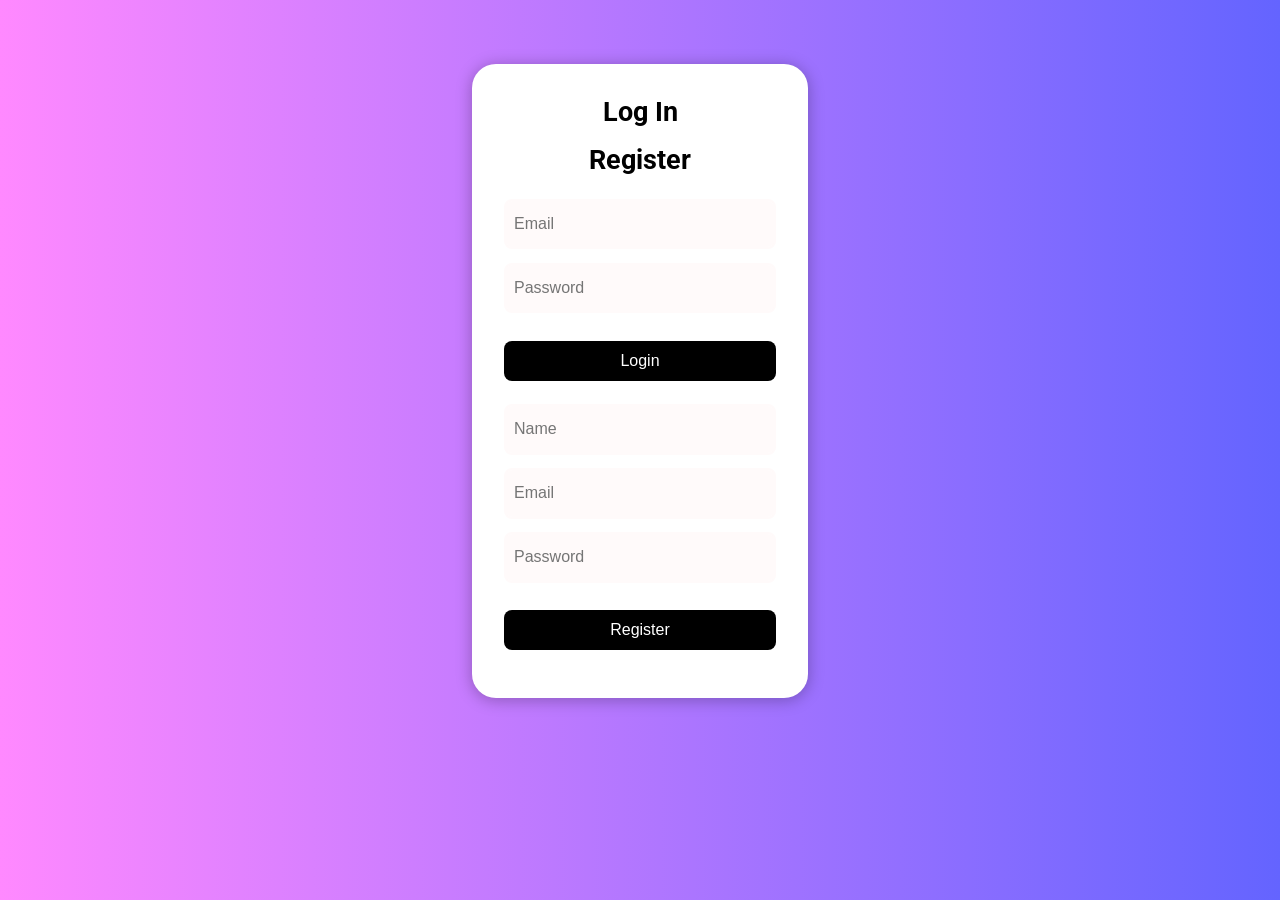
<file: Implementing web application/create UI to interact with application/index.html>
<!DOCTYPE html>
<html lang="en">
    <head>
        <meta charset="UTF-8" />
        <link rel="stylesheet" href="LoginScreen.css" />
        <link rel="preconnect" href="https://fonts.googleapis.com" />
        <link rel="preconnect" href="https://fonts.gstatic.com" crossorigin />
        <link
            href="https://fonts.googleapis.com/css2?family=Roboto:wght@300;400;500;700&display=swap"
            rel="stylesheet"
        />
        <title>Home</title>
    </head>
    <body>
        <div class="index-home">
            <div class="index-bg"></div>
            <div class="index-content">
                <div class="auth-box">
                    <span class="auth-title">Log In</span>
                    <span class="auth-title">Register</span>
                    <form action="/login" method="post">
                        <div class="auth-input">
                            <input
                                id="email-input"
                                name="email"
                                placeholder="Email"
                                type="text"
                            />
                        </div>
                        <div class="auth-input">
                            <input
                                id="password-input"
                                name="password"
                                placeholder="Password"
                                type="password"
                            />
                        </div>
                        <button type="submit" class="btn-submit">Login</button>
                    </form>
                    <form action="/register" method="post">
                        <div class="auth-input">
                            <input
                                id="email-input"
                                name="name"
                                placeholder="Name"
                                type="text"
                            />
                        </div>
                        <div class="auth-input">
                            <input
                                id="email-input"
                                name="email"
                                placeholder="Email"
                                type="text"
                            />
                        </div>
                        <div class="auth-input">
                            <input
                                id="password-input"
                                name="password"
                                placeholder="Password"
                                type="password"
                            />
                        </div>
                        <button type="submit" class="btn-submit">
                            Register
                        </button>
                    </form>
                </div>
            </div>
        </div>
    </body>
</html>
</file>
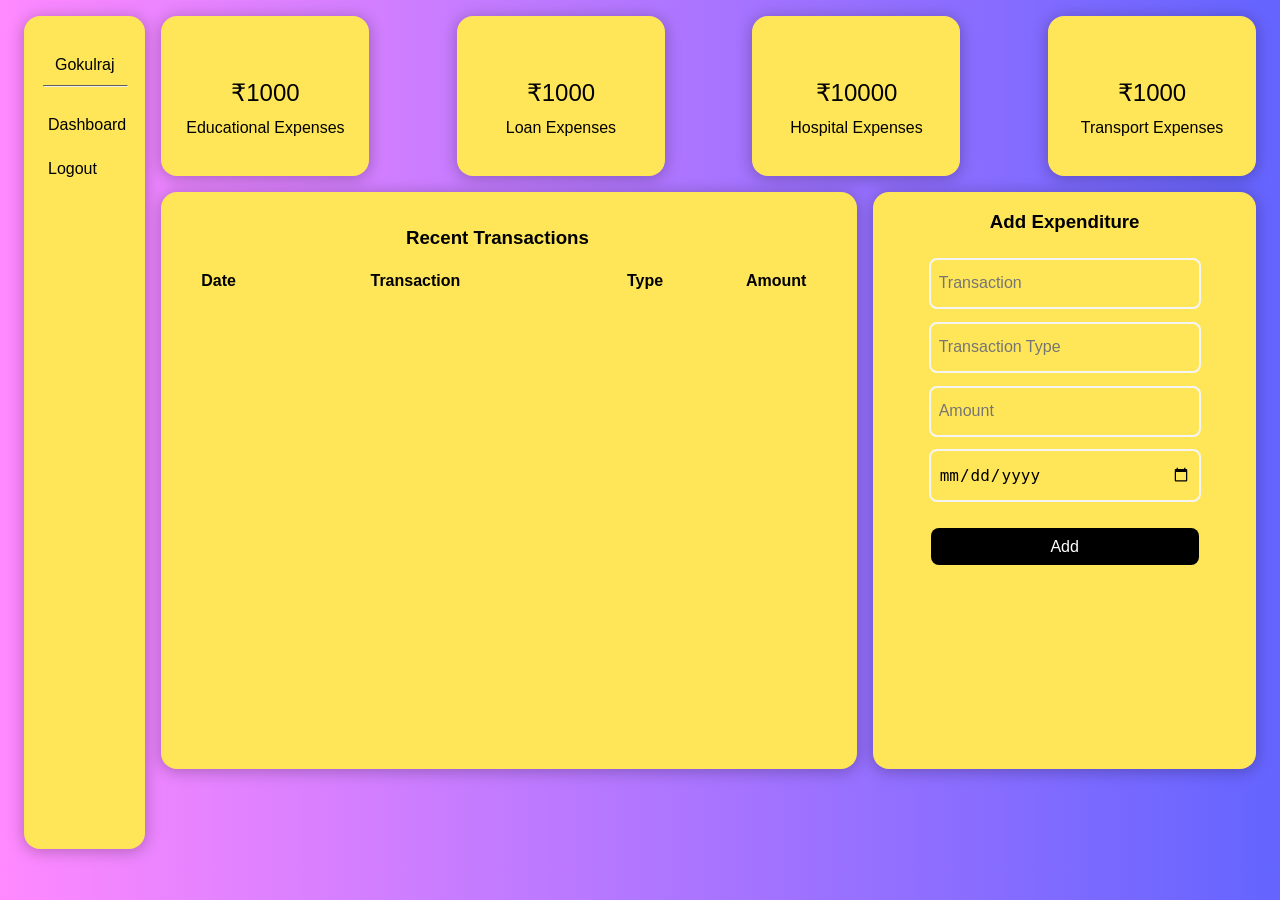
<file: Implementing web application/create UI to interact with application/home.html>
<!DOCTYPE html>
<html lang="en">
    <head>
        <meta charset="UTF-8" />
        <link rel="stylesheet" href="HomeScreen.css" />

        <title>Personal Expense Tracker</title>
    </head>
    <body>
        <div class="track-home">
            <div class="track-left">
                <div class="track-avatar">
                    <span>Gokulraj</span>
                </div>
                <hr class="solid-line" />
                <div class="track-items">
                    <div>
                        <span>Dashboard</span>
                    </div>

                    <div>
                        <span>Logout</span>
                    </div>
                </div>
            </div>

            <div class="track-right">
                <div class="track-right__top">
                    <div class="track-right__top__types">
                        <span class="track-type__amount">₹1000</span>
                        <span>Educational Expenses</span>
                    </div>
                    <div class="track-right__top__types">
                        <span class="track-type__amount">₹1000</span>
                        <span>Loan Expenses</span>
                    </div>
                    <div class="track-right__top__types">
                        <span class="track-type__amount">₹10000</span>
                        <span>Hospital Expenses</span>
                    </div>
                    <div class="track-right__top__types">
                        <span class="track-type__amount">₹1000</span>
                        <span>Transport Expenses</span>
                    </div>
                </div>
                <div class="track-right__bottom">
                    <div class="track-transactions">
                        <h3>Recent Transactions</h3>
                        <div class="transact-header">
                            <span class="date-header"><b>Date</b></span>
                            <span class="transaction-header"
                                ><b>Transaction</b></span
                            >
                            <span class="type-header"><b>Type</b></span>
                            <span class="amount-header"><b>Amount</b></span>
                        </div>
                    </div>
                    <div class="track-add">
                        <h3>Add Expenditure</h3>
                        <form action="/add-expenditure" method="post">
                            <div class="expenditure-input">
                                <input
                                    name="transaction"
                                    placeholder="Transaction"
                                    type="text"
                                />
                            </div>
                            <div class="expenditure-input">
                                <input
                                    name="type"
                                    placeholder="Transaction Type"
                                    type="text"
                                    list="trans-type"
                                />
                                <datalist id="trans-type">
                                    <option value="Medical Expenses"></option>
                                    <option value="House Expenses"></option>
                                    <option value="Education"></option>
                                    <option value="Savings"></option>
                                    <option value="Others"></option>
                                </datalist>
                            </div>
                            <div class="expenditure-input">
                                <input
                                    name="amount"
                                    placeholder="Amount"
                                    type="number"
                                    min="0"
                                />
                            </div>
                            <div class="expenditure-input">
                                <input
                                    name="date"
                                    placeholder="Date"
                                    type="date"
                                />
                            </div>
                            <button type="submit" class="btn-submit">
                                Add
                            </button>
                        </form>
                    </div>
                </div>
            </div>
        </div>
    </body>
</html>
</file>
<file: Implementing web application/create UI to interact with application/LoginScreen.css>
body {
    margin: 0;
    background-image: linear-gradient(
        to right,
        rgb(255, 137, 255),
        rgb(100, 100, 255)
    );
    font-family: 'Roboto', sans-serif;
}

.index-home {
    display: flex;
    flex-direction: column;
    align-items: center;
}

.index-bg {
    height: 40vh;
    width: 100%;
    position: fixed;
    top: 0;
    left: 0;
    right: 0;
    z-index: -1;
}

.index-content {
    width: 100%;
    display: flex;
    flex-direction: column;
    align-items: center;
    margin-top: 4rem;
}

.index-title {
    font-size: 3rem;
    color: white;
}

.auth-box {
    display: flex;
    flex-direction: column;
    align-items: center;
    justify-content: center;
    background-color: white;
    padding: 2rem;
    border-radius: 1.5rem;
    box-shadow: 0 2px 15px 1px rgba(0, 0, 0, 0.25);
}

.auth-input {
    /*margin: 1rem 0;*/
    height: 4rem;
    width: 100%;
    display: flex;
    justify-content: center;
    align-items: center;
}

input[type='text'],
input[type='password'],
select {
    box-sizing: border-box;
    padding: 0.9rem 0.5rem 0.9rem 0.5rem;
    display: inline-block;
    border: 2px solid #fffafa;
    border-radius: 0.5rem;
    background-color: #fffafa;
    font-size: 1rem;
    width: 17rem;
}

.btn-submit {
    width: 100%;
    align-self: center;
    color: white;
    background-color: #000000;
    border: none;
    margin: 1.3rem 0 1rem 0;
    padding: 0.7rem;
    border-radius: 0.5rem;
    font-size: 1rem;
    cursor: pointer;
}

.btn-submit:hover {
    background-color: #000000;
}

.auth-shift-link {
    color: #ffffe0;
    font-weight: bolder;
    cursor: pointer;
}

input:focus {
    outline: none;
    border: 2px solid #000000;
}

input:hover {
    border: 2px solid #000000;
}

.auth-title {
    font-size: 1.7rem;
    font-weight: bold;
    margin-bottom: 1rem;
}
</file>
<file: Implementing web application/create UI to interact with application/HomeScreen.css>
body {
    margin: 0;
    background-image: linear-gradient(to right, rgb(255, 137, 255), rgb(100, 100, 255));
    font-family: 'Roboto', sans-serif;
}

.track-home {
    display: flex;
    padding: 1rem 1.5rem;
}

.track-left {
    display: flex;
    flex-direction: column;
    background-color: rgb(255, 230, 88);
    padding: 1rem 1.2rem;
    height: 89vh;
    border-radius: 1rem;
    box-shadow: 0 2px 15px 1px rgba(0, 0, 0, 0.25);
}

.track-avatar {
    display: flex;
    flex-direction: column;
    align-items: center;
    padding: 1rem 0.5rem 0.2rem;
}

.avatar {
    height: 9rem;
    width: 9rem;
}

.track-avatar > span {
    margin-top: 0.5rem;
}

.solid-line {
    border-top: 1px solid #5e5e5e;
    width: 100%;
    margin-bottom: 1rem;
}

.track-items {
    display: flex;
    flex-direction: column;
}

.track-items > div {
    width: 100%;
    margin: 0.3rem 0;
    padding: 0.5rem 0 0.5rem 0.3rem;
    cursor: pointer;
    border-radius: 0.3rem;
    font-weight: 500;
}

i {
    margin-right: 0.3rem;
}

.track-items > div:hover {
    background-color: rgba(0, 0, 0, 0.1);
}

/*.track-items > div:last-child {*/
/*    margin-top: 10rem;*/
/*}*/

.track-right {
    display: flex;
    flex-direction: column;
    margin-left: 1rem;
    /*background-color: white;*/
    width: 100%;
}

.track-right__top {
    display: flex;
    justify-content: space-between;
}

.track-right__top__types {
    display: flex;
    flex-direction: column;
    align-items: center;
    justify-content: center;
    background-color: white;
    background-color: rgb(255, 230, 88);
    border-radius: 1rem;
    /*padding: 1.5rem 1.7rem;*/
    height: 10rem;
    width: 13rem;
    box-shadow: 0 2px 15px 1px rgba(0, 0, 0, 0.25);
}

.track-type__amount {
    margin: 1.5rem 0 0.7rem;
    font-size: 1.5rem;
}

.track-right__bottom {
    display: flex;
    margin-top: 1rem;
}

.track-transactions {
    display: flex;
    flex-direction: column;
    background-color: rgb(255, 230, 88);
    width: 60%;
    /*height: 60.5vh;*/
    min-height: 60.5vh;
    border-radius: 1rem;
    padding: 1rem 2rem 1rem 0.5rem;
    text-align: center;
    box-shadow: 0 2px 15px 1px rgba(0, 0, 0, 0.25);
    margin-right: 1rem;
}

.date-header {
    width: 15%;
}

.transaction-header {
    width: 45%;
}

.type-header {
    width: 25%;
}

.amount-header {
    width: 15%;
}
.total-items {
    display: flex;
    flex-direction: column;
    /*overflow-x: hidden;*/
    /*overflow-y: auto;*/
}

.transact-header,
.transact-item {
    display: flex;
    padding: 0.3rem 0;
}

.transact-item:hover {
    background-color: rgba(0, 0, 0, 0.03);
}

.track-add {
    display: flex;
    flex-direction: column;
    background-color: rgb(255, 230, 88);
    width: 35%;
    height: 100%;
    border-radius: 1rem;
    box-shadow: 0 2px 15px 1px rgba(0, 0, 0, 0.25);
    text-align: center;
}

.expenditure-input {
    /*margin: 1rem 0;*/
    height: 4rem;
    width: 100%;
    display: flex;
    justify-content: center;
    align-items: center;
}

input[type='text'],
input[type='number'],
input[type='date'],
select {
    box-sizing: border-box;
    padding: 0.9rem 0.5rem 0.9rem 0.5rem;
    display: inline-block;
    border: 2px solid #f5f5f5;
    border-radius: 0.5rem;
    background-color: rgb(255, 230, 88);
    font-size: 1rem;
    width: 17rem;
    color black;
}

input:focus {
    outline: none;
    border: 2px solid #000000;
}

input:hover {
    border: 2px solid #000000;
}

.btn-submit {
    width: 70%;
    align-self: center;
    color: white;
    background-color: #000000;
    border: none;
    margin: 1.3rem 0 1rem 0;
    padding: 0.6rem 0.7rem;
    border-radius: 0.5rem;
    font-size: 1rem;
    cursor: pointer;
}

.btn-submit:hover {
    background-color: #ff7070;
}
</file>
